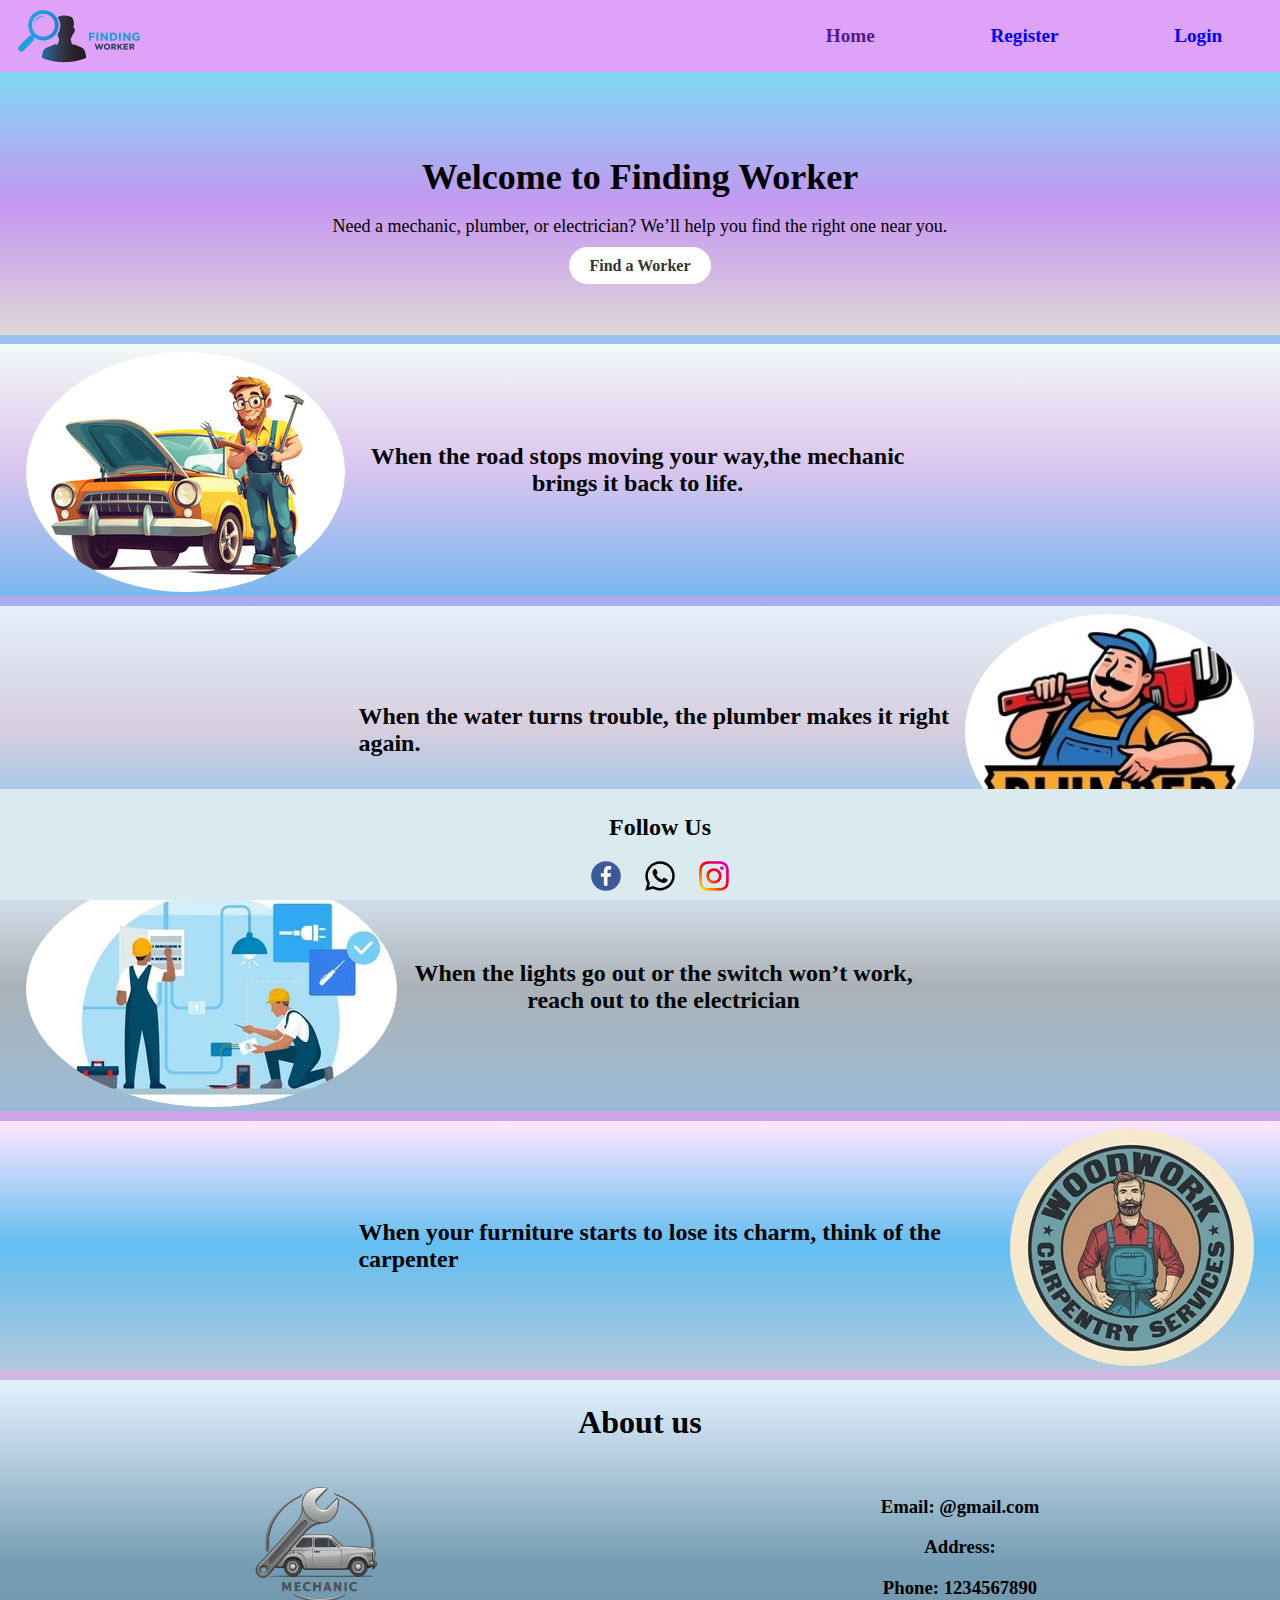
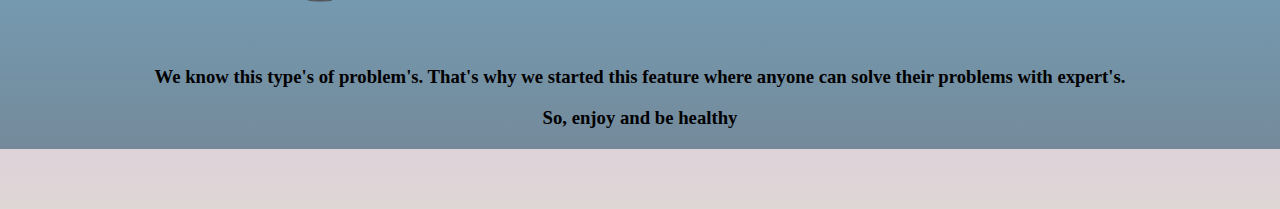
<file: index.html>
<!DOCTYPE html>
<html lang="en">

<head>
    <meta charset="UTF-8">
    <meta name="viewport" content="width=device-width, initial-scale=1.0">
    <title>Document</title>
    <link rel="stylesheet" href="style.css">
    <link rel="stylesheet" href="foot.css">
</head>

<body>
    <div class="nav-bar">
        <div class="log">
            <img src="img/find.png" alt="Finding Worker">
        </div>
        <div class="menus">
            <a href="">Home</a>
            <a href="reg.html" id="reg">Register</a>
            <a href="logged.html" id="log">Login</a>
            <a onclick="Logout()" id="out">Logout</a>
        </div>
    </div>
    <section class="hero">
        <h1>Welcome to Finding Worker</h1>
        <p>Need a mechanic, plumber, or electrician? We’ll help you find the right one near you.</p>
        <a onclick="dash()" class="btn">Find a Worker</a>
    </section>

    <section class="head">
        <div class="work_1" id="work">
            <div id="inworker">
                <div><img src="img/mec.jpg" alt=""></div>
                <div id="H3_div">
                    <h3>When the road stops moving your way,the mechanic brings it back to life.</h3>
                </div>
            </div>
        </div>
        <div class="work_2" id="work">
            <div id="inwork">
                <div><img src="img/plum.jpg" alt=""></div>
                <div id="H_div">
                    <h3>When the water turns trouble, the plumber makes it right again.</h3>
                </div>
            </div>
        </div>
        <div class="work_3" id="work">
            <div id="inworker">
                <div><img src="img/elect.jpg" alt=""></div>
                <div id="H3_div">
                    <h3>When the lights go out or the switch won’t work, reach out to the electrician</h3>
                </div>
            </div>
        </div>
        <div class="work_4" id="work">
            <div id="inwork">
                <div><img src="img/car.jpg" alt=""></div>
                <div id="H_div">
                    <h3>When your furniture starts to lose its charm, think of the carpenter</h3>
                </div>
            </div>
        </div>
    </section>
    <section class="about_sec">
        <h1>About us</h1>
        <div class="abt">
            <div class="abt_nm">
                <img src="img/a3.png" alt="">
                <h4></h4>
            </div>
            <div class="data">
                <h3>Email: @gmail.com</h3>
                <h3>Address: </h3>
                <h3>Phone: 1234567890</h3>
            </div>
        </div>
        <h3>We know this type's of problem's. That's why we started this feature where anyone can solve their problems
            with expert's.</h3>
        <h3>So, enjoy and be healthy</h3>
    </section>
    <footer class="foot">
        <h2>Follow Us</h2>
        <a href="/"><img src="img/fb.svg" alt="FB"></a>
        <a href=""><img src="img/wa.svg" alt="WA"></a>
        <a href=""><img src="img/insta.svg"
                alt="INSTA"></a>
    </footer>
</body>
<script>
    let logged = JSON.parse(localStorage.getItem('isLoggedIn'))
    function first() {
        if (logged === true) {
            document.getElementById('log').style = "display:none"
            document.getElementById('reg').style = "display:none"
            document.getElementById('out').style = "display:block"
        }
        else {
            document.getElementById('out').style = "display:none"
        }
    }
    first()
    function dash(){
        if(logged === true){
            window.location.href = "dashboard.html"
        }
        else{
            window.location.href = "User_log.html"
        }
    }
    function Logout() {
        localStorage.removeItem("isLoggedIn");
        window.location.reload()
    }
</script>

</html>
</file>
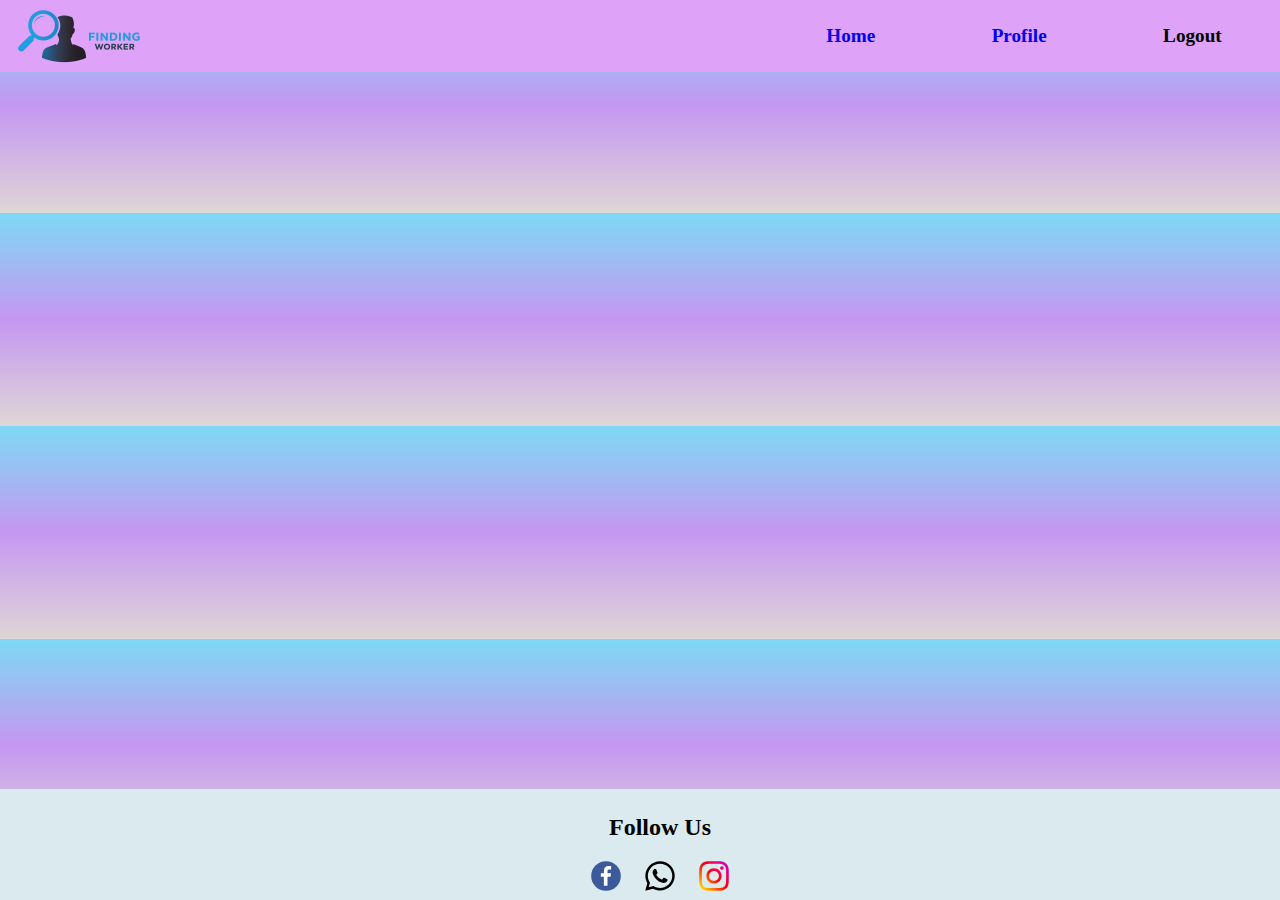
<file: dashboard.html>
<!DOCTYPE html>
<html lang="en">
<head>
    <meta charset="UTF-8">
    <meta name="viewport" content="width=device-width, initial-scale=1.0">
    <title>Document</title>
    <link rel="stylesheet" href="style.css">
    <link rel="stylesheet" href="foot.css">
    <link rel="stylesheet" href="dash.css">
</head>
<body>
       <div class="nav-bar">
        <div class="log">
            <img src="img/find.png" alt="Finding Worker">
        </div>
        <div class="menus">
            <a href="index.html">Home</a>
            <a href="Profile.html">Profile</a>
            <a onclick="Logout()">Logout</a>
        </div>
    </div><br>
<section class="main_body">
    <div id="info">

    </div>
</section>

     <section class="foot">
        <h2>Follow Us</h2>
        <a href="#"><img src="img/fb.svg" alt="FB"></a>
        <a href="#"><img src="img/wa.svg" alt="WA"></a>
        <a href="#"><img src="img/insta.svg" alt="INSTA"></a>
    </section>
</body>
<script>
    function show(){
        let worker = document.getElementById('info')
        worker.innerHTML = '';
       let provider = JSON.parse(localStorage.getItem('Provider')) || []
       provider.map(i => {
        worker.innerHTML +=
        `<div class="worker-card" > <h1> ${i.FullName}</h1>
        <h4>${"DOB: " + i.DOB}</h4>
        <h4>${"Address: " + i.F_Add + ", Dist: " + i.Dist}</h4>
        <h4>${"State: "+ i.State}</h4>
        </div>`
       });
    }
    show()
    function Logout(){
        localStorage.removeItem("isLoggedIn");
        window.location.href = "index.html"
    }
</script>
</html>
</file>
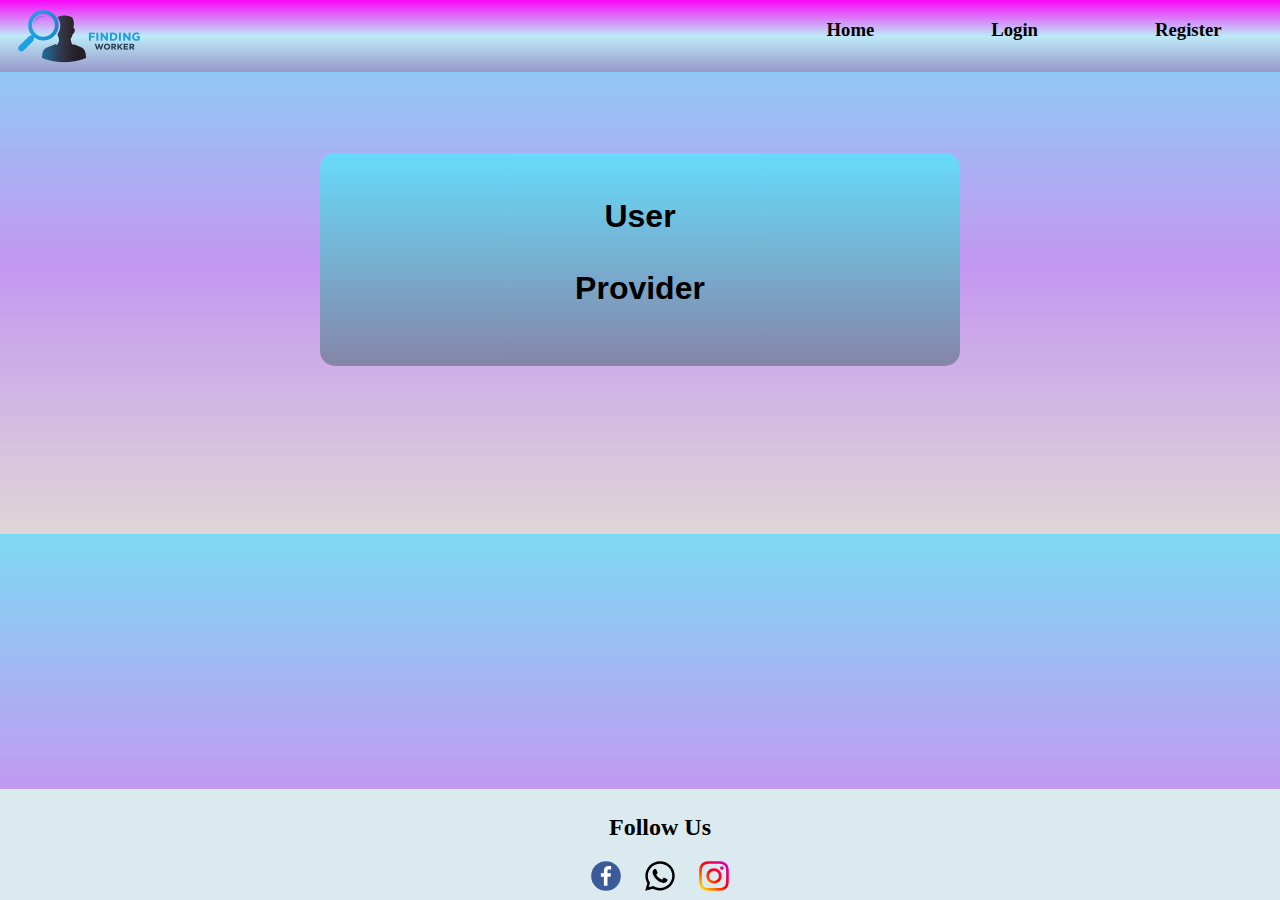
<file: logged.html>
<!DOCTYPE html>
<html lang="en">

<head>
    <meta charset="UTF-8">
    <meta name="viewport" content="width=device-width, initial-scale=1.0">
    <title>Document</title>
    <link rel="stylesheet" href="style.css">
    <link rel="stylesheet" href="logged.css">
    <link rel="stylesheet" href="foot.css">
</head>

<body>
    <div class="nav-bar">
        <div class="log">
            <img src="img/find.png" alt="Finding Worker">
        </div>
        <div class="menus">
            <h3 onclick="window.location.href='index.html'">Home</h3>
            <h3 onclick="window.location.href='logged.html'">Login</h3>
            <h3 onclick="window.location.href='reg.html'">Register</h3>
        </div>
    </div><br>

    <section class="category" id="info">
            <h1 onclick="Userinfo()">User</h1>
            <h1 onclick="ProInfo(event)">Provider</h1>
    </section>
    <section class="foot">
        <h2>Follow Us</h2>
        <a href="#"><img src="img/fb.svg" alt="FB"></a>
        <a href="#"><img src="img/wa.svg" alt="WA"></a>
        <a href="#"><img src="img/insta.svg" alt="INSTA"></a>
    </section>
</body>
<script>

    function Userinfo(e){
        window.location.href = "User_log.html"
    }
    function ProInfo(e){
        window.location.href = "Pro_log.html"
    }
</script>
</html>
</file>
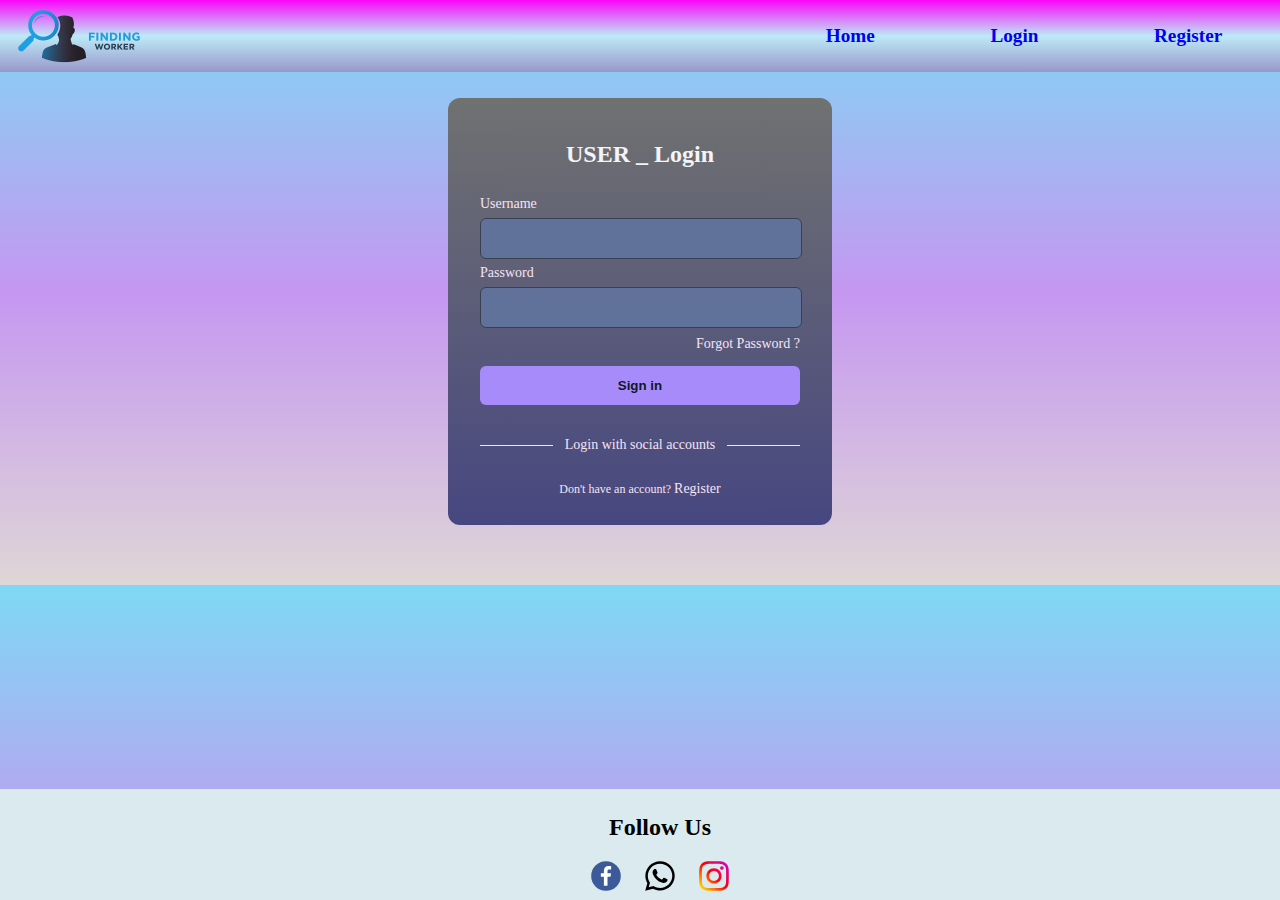
<file: Pro_log.html>
<!DOCTYPE html>
<html lang="en">

<head>
    <meta charset="UTF-8">
    <meta name="viewport" content="width=device-width, initial-scale=1.0">
    <title>Document</title>
    <link rel="stylesheet" href="style.css">
    <link rel="stylesheet" href="logged.css">
    <link rel="stylesheet" href="foot.css">
</head>

<body>
    <div class="nav-bar">
        <div class="log">
            <img src="img/find.png" alt="Finding Worker">
        </div>
        <div class="menus">
            <a href="index.html">Home</a>
            <a href="logged.html">Login</a>
            <a href="reg.html">Register</a>
        </div>
    </div><br>
    <section id="providers">
        <div class="form-container">
            <p class="title">USER _ Login</p>
            <form class="form">
                <div class="input-group">
                    <label for="username">Username</label>
                    <input type="text" name="username" id="username" placeholder="">
                </div>
                <div class="input-group">
                    <label for="password">Password</label>
                    <input type="password" name="password" id="password" placeholder="">
                    <div class="forgot">
                        <a rel="noopener noreferrer" href="#">Forgot Password ?</a>
                    </div>
                </div>
                <button onclick="login(event)" class="sign">Sign in</button>
            </form>
            <div class="social-message">
                <div class="line"></div>
                <p class="message">Login with social accounts</p>
                <div class="line"></div>
            </div>
            <p class="signup">Don't have an account?
                <a rel="noopener noreferrer" href="reg.html" class="">Register</a>
            </p>
        </div>
    </section>
        <section class="foot">
        <h2>Follow Us</h2>
        <a href="#"><img src="img/fb.svg" alt="FB"></a>
        <a href="#"><img src="img/wa.svg" alt="WA"></a>
        <a href="#"><img src="img/insta.svg" alt="INSTA"></a>
    </section>
</body>
<script>
    function login(e) {
        e.preventDefault();
  const email = document.getElementById("username").value
  const password = document.getElementById("password").value
  if (!email || !password) {
    alert("Please enter both email and password.");
    return;
  }
  const users = JSON.parse(localStorage.getItem('Provider')) || [];
  const user = users.find(user => user.Email === email);

  if (!user) {
    alert("Email not found! Please sign up first.");
    return;
  }
  if (user.Password === password) {
    alert("Login successful!");
    window.location.href = "index.html";
  } else {
    alert("Incorrect password. Try again.");
  }
}
</script>
</html>
</file>
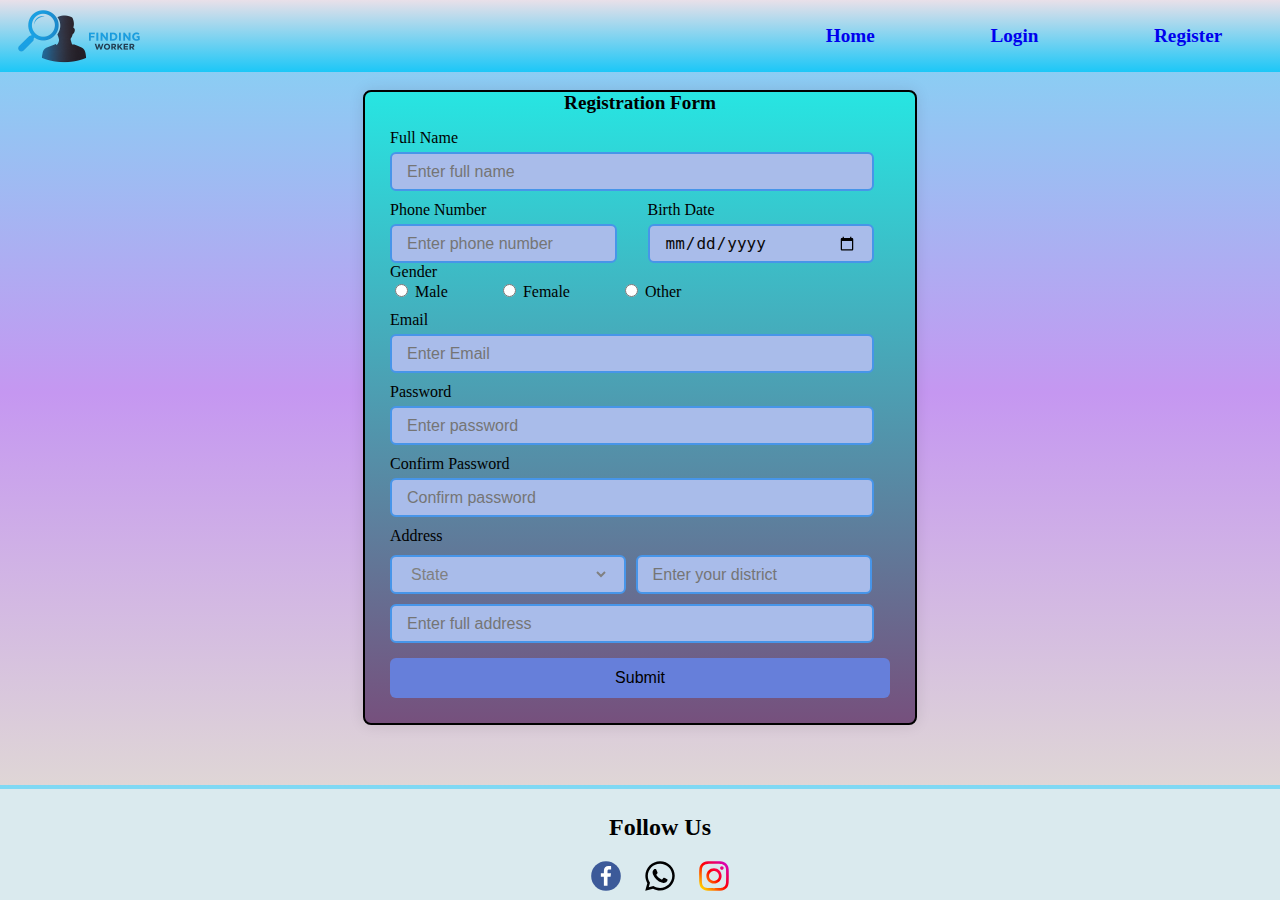
<file: Pro_reg.html>
<!DOCTYPE html>
<html lang="en">

<head>
    <meta charset="UTF-8">
    <meta name="viewport" content="width=device-width, initial-scale=1.0">
    <title>Registeration</title>
    <link rel="stylesheet" href="style.css">
    <link rel="stylesheet" href="reg.css">
    <link rel="stylesheet" href="foot.css">
</head>

<body>
    <div class="nav-bar">
        <div class="log">
            <img src="img/find.png" alt="Finding Worker">
        </div>
        <div class="menus">
            <a href="index.html">Home</a>
            <a href="logged.html">Login</a>
            <a href="reg.html">Register</a>
        </div>
    </div><br>
    <section class="container" id="Pro-reg">
        <header>Registration Form</header>
        <form class="form" action="#">
            <div class="input-box">
                <label>Full Name</label>
                <input required="" placeholder="Enter full name" type="text" id="Pname">
            </div>
            <div class="column">
                <div class="input-box" id="in">
                    <label>Phone Number</label>
                    <input required="" placeholder="Enter phone number" type="telephone" id="Pphn">
                </div>
                <div class="input-box" id="in">
                    <label>Birth Date</label>
                    <input required="" placeholder="dd-mm-yyyy" type="date" id="Pdob">
                </div>
            </div>
            <label>Gender</label>
            <div class="gender-option">
                <label>
                    <input type="radio" name="gender" value="Male"> Male
                </label>
                <label>
                    <input type="radio" name="gender" value="Female"> Female
                </label>
                <label>
                    <input type="radio" name="gender" value="Other"> Other
                </label>
            </div>
            <div class="input-box" id="in">
                <label>Email</label>
                <input required="" placeholder="Enter Email" type="email" id="Pmail">
            </div>
            <div class="input-box">
                <label>Password</label>
                <input required id="Ppass" name="password" placeholder="Enter password" type="password" />
            </div>
            <div class="input-box">
                <label>Confirm Password</label>
                <input required id="Pcon_pass" name="confirm_password" placeholder="Confirm password" type="password" />
            </div>
            <div class="input-box address">
                <label>Address</label>
                <div class="columns">
                    <div class="select-box">
                        <select id="Pstate">
                            <option hidden="">State</option>
                            <option>Chhatisgarh</option>
                            <option>madhyprades</option>
                            <option>delhi</option>
                            <option>chinnai</option>
                        </select>
                </div>
                <input required="" placeholder="Enter your district" type="text" id="Pdist">
            </div>
            <input required="" placeholder="Enter full address" type="text" id="PAdd">
            </div>
            <button onclick="reg(event)">Submit</button>
        </form>
    </section>
    <section class="foot">
        <h2>Follow Us</h2>
        <a href="#"><img src="img/fb.svg" alt="FB"></a>
        <a href="#"><img src="img/wa.svg" alt="WA"></a>
        <a href="#"><img src="img/insta.svg" alt="INSTA"></a>
    </section>
</body>
<script>
    function reg(e) {
        e.preventDefault();
        let FN = document.getElementById('Pname').value
        let Phn = document.getElementById('Pphn').value
        let dob = document.getElementById('Pdob').value
        let sex = document.querySelector('input[name="gender"]:checked')?.value || ""
        let email = document.getElementById('Pmail').value
        let Pass = document.getElementById('Ppass').value
        let C_Pass = document.getElementById('Pcon_pass').value
        let state = document.getElementById('Pstate').value
        let dist = document.getElementById('Pdist').value
        let Fadd = document.getElementById('PAdd').value
        validatePasswords();
        function submit() {
            NewData = { FullName: FN, Phone: Phn,DOB:dob, Sex: sex, Email: email, Password: Pass, Confirm_Password: C_Pass, State: state, Dist: dist, F_Add: Fadd }
            let old_data = JSON.parse(localStorage.getItem('Provider')) || []
            console.log(old_data, 'Old')
            Upload = [...old_data, NewData]
            localStorage.setItem('Provider', JSON.stringify(Upload))
        }
        function validatePasswords() {
            if (Pass === C_Pass) {
                submit();
                alert('Successfully registered.')
                window.location.href = "index.html"
            }
            else {
                alert('Passwords do not match. Please try again.');
                e.preventDefault();
            }
        }
    }
</script>

</html>
</file>
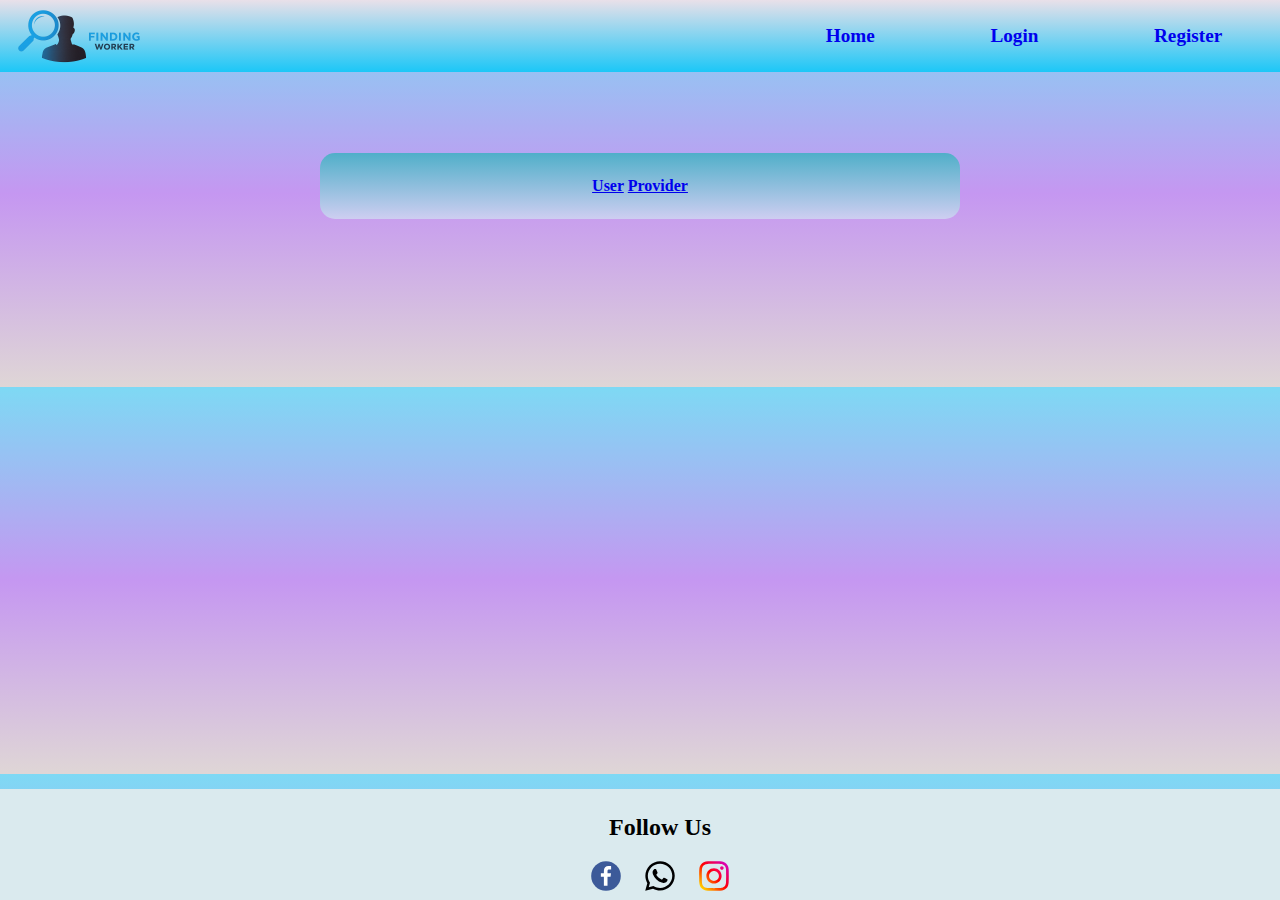
<file: reg.html>
<!DOCTYPE html>
<html lang="en">

<head>
    <meta charset="UTF-8">
    <meta name="viewport" content="width=device-width, initial-scale=1.0">
    <title>Registeration</title>
    <link rel="stylesheet" href="style.css">
    <link rel="stylesheet" href="reg.css">
    <link rel="stylesheet" href="foot.css">
</head>

<body>
    <div class="nav-bar">
        <div class="log">
            <img src="img/find.png" alt="Finding Worker">
        </div>
        <div class="menus">
            <a href="index.html">Home</a>
            <a href="logged.html">Login</a>
            <a href="reg.html">Register</a>
        </div>
    </div><br>

    <section class="category" id="info">
        <div id="info">
            <a href="User_reg.html">User</a>
            <a href="Pro_reg.html">Provider</a>
        </div>
    </section>
    <section class="foot">
        <h2>Follow Us</h2>
        <a href="#"><img src="img/fb.svg" alt="FB"></a>
        <a href="#"><img src="img/wa.svg" alt="WA"></a>
        <a href="#"><img src="img/insta.svg" alt="INSTA"></a>
    </section>
</body>

</html>
</file>
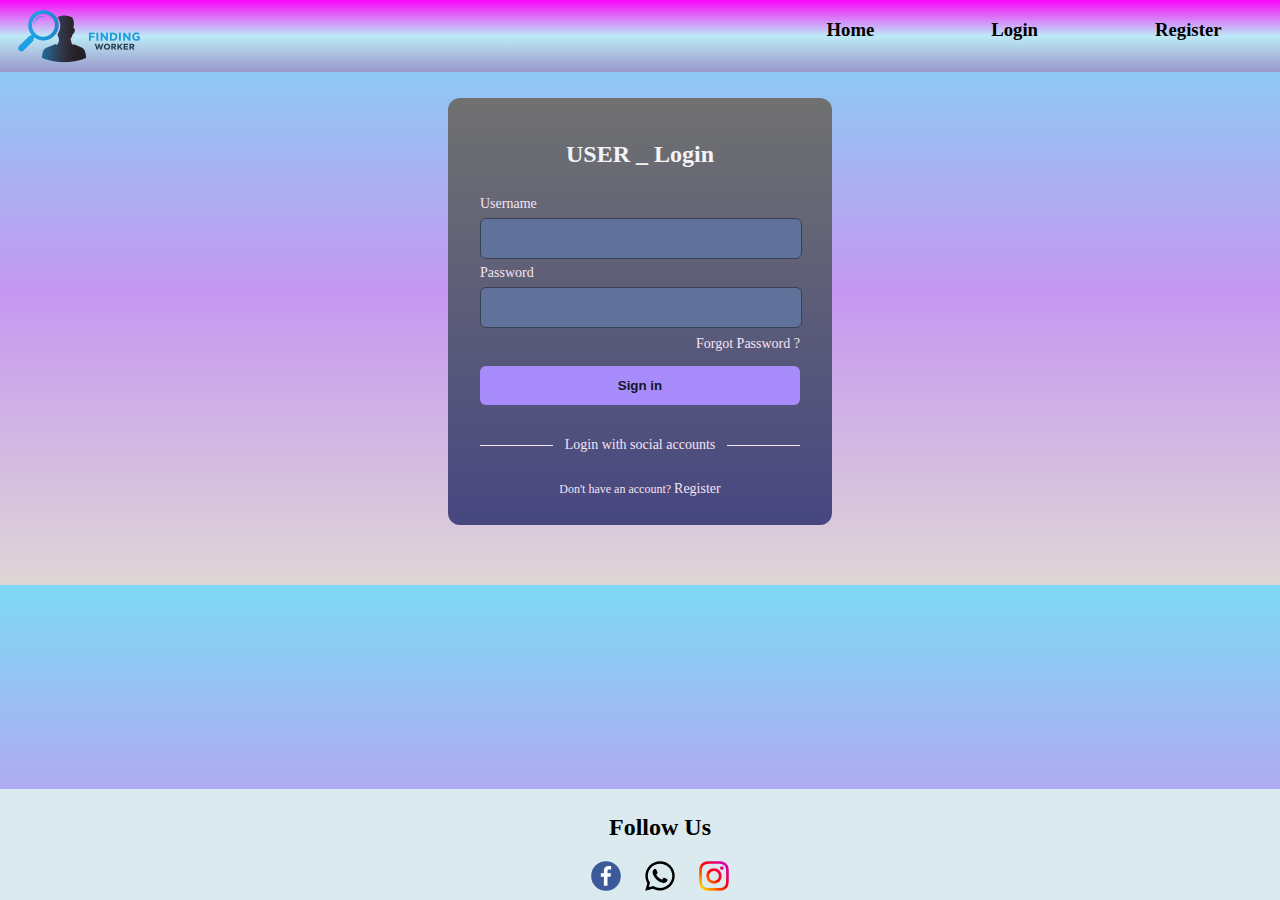
<file: User_log.html>
<!DOCTYPE html>
<html lang="en">

<head>
    <meta charset="UTF-8">
    <meta name="viewport" content="width=device-width, initial-scale=1.0">
    <title>Document</title>
    <link rel="stylesheet" href="style.css">
    <link rel="stylesheet" href="logged.css">
    <link rel="stylesheet" href="foot.css">
</head>

<body>
    <div class="nav-bar">
        <div class="log">
            <img src="img/find.png" alt="Finding Worker">
        </div>
        <div class="menus">
            <h3 onclick="window.location.href='index.html'">Home</h3>
            <h3 onclick="window.location.href='logged.html'">Login</h3>
            <h3 onclick="window.location.href='reg.html'">Register</h3>
        </div>
    </div><br>

    <section id="users">
        <div class="form-container">
            <p class="title">USER _ Login</p>
            <form class="form">
                <div class="input-group">
                    <label for="username">Username</label>
                    <input type="text" name="username" id="username" placeholder="">
                </div>
                <div class="input-group">
                    <label for="password">Password</label>
                    <input type="password" name="password" id="password" placeholder="">
                    <div class="forgot">
                        <a rel="noopener noreferrer" href="#">Forgot Password ?</a>
                    </div>
                </div>
                <button onclick="login(event)" class="sign">Sign in</button>
            </form>
            <div class="social-message">
                <div class="line"></div>
                <p class="message">Login with social accounts</p>
                <div class="line"></div>
            </div>
            <p class="signup">Don't have an account?
                <a rel="noopener noreferrer" href="reg.html" class="">Register</a>
            </p>
        </div>
    </section>
        <section class="foot">
        <h2>Follow Us</h2>
        <a href="#"><img src="img/fb.svg" alt="FB"></a>
        <a href="#"><img src="img/wa.svg" alt="WA"></a>
        <a href="#"><img src="img/insta.svg" alt="INSTA"></a>
    </section>
</body>
<script>
    function login(e) {
        e.preventDefault();
  const email = document.getElementById("username").value
  const password = document.getElementById("password").value
  if (!email || !password) {
    alert("Please enter both email and password.");
    return;
  }
  const users = JSON.parse(localStorage.getItem('Users')) || [];
  const user = users.find(user => user.Email === email);

  if (!user) {
    alert("Email not found! Please sign up first.");
    return;
  }
  if (user.Password === password) {
    alert("Login successful!");
    window.location.href = "index.html";
  } else {
    alert("Incorrect password. Try again.");
  }
}
</script>
</html>
</file>
<file: style.css>
body {
    background: linear-gradient(#7ed9f4, #c597f1, #dfd6d6);
    margin: auto;
    cursor: default;
}

.nav-bar {
    position: fixed;
    width: 100%;
    height: auto;
    display: flex;
    justify-content: space-between;
    background-color: rgb(222, 163, 249);
    top: 0;
    z-index: 100;
}

.nav-bar .log {
    width: 20%;
    height: 8vh;
    margin-left: 1rem;
}

.nav-bar .log img {
    width: 50%;
    height: 8vh;
    object-fit: contain;
}

.nav-bar .log img:hover {
    transform: translateX(50px);
    transition: 2s;
}

.nav-bar .menus {
    width: 40%;
    display: flex;
    justify-content: space-around;
}

.nav-bar .menus a {
    font-size: larger;
    font-weight: 600;
    text-decoration: none;
    margin: auto;
}

.nav-bar .menus a:hover {
    transform: scale(1.2);
    color: #333;
}

.hero {
    margin-top: 8vh;
    background: linear-gradient(#7ed9f4, #c597f1, #dfd6d6);
    color: linear- grd;
    text-align: center;
    padding: 60px 20px;
}

.hero h1 {
    font-size: 36px;
    margin-bottom: 10px;
}

.hero p {
    font-size: 18px;
    margin-bottom: 20px;
}

.hero .btn {
    background-color: #fff;
    color: #333;
    padding: 10px 20px;
    border-radius: 25px;
    text-decoration: none;
    font-weight: bold;
}

.hero .btn:hover {
    background-color: #f3f3f3;
}

#work {
    width: 100%;
    height: auto;
    margin-bottom: 10px;
}

#work h3 {
    font-family: Garamond, serif;
    font-size: x-large;
}

#inworker {
    width: 70%;
    height: fit-content;
    display: flex;
    flex-direction: row;
    margin-left: 2%;
    justify-content: space-between;
}

.work_1 {
    width: -30%;
    display: flex;
    margin-top: 1vh;
    background: linear-gradient(#f3f9f7, #dac4ee, #7ab8ef);
}

.work_2 {
    display: flex;
    justify-content: right;
    background: linear-gradient(#e4f0fa, #d6cede, #7fc2f5);
}

.work_3 {
    background: linear-gradient(#dfefff, #abb2b6, #9abcd7);
}

.work_4 {
    justify-items: right;
    background: linear-gradient(#ffe6ff, #64bdf1, #b0c9dc);
}

#inwork {
    width: 70%;
    height: fit-content;
    display: flex;
    flex-direction: row-reverse;
    margin-right: 2%;
    justify-content: space-between;
}

#inwork img {
    object-fit: contain;
    border-radius: 50%;
    margin-top: 8px;
}

#inworker img {
    object-fit: contain;
    border-radius: 50%;
    margin-top: 8px;
}

#H3_div {
    margin: auto;
    text-align: center;
    margin-left: 1%;
}

#H_div {
    margin: auto;
    margin-right: 8px;
}


.about_sec {
    width: 100%;
    height: auto;
    margin-top: 1px;
    padding: 2px 0;
    text-align: center;
    background: linear-gradient(#e3f1ff, #759db4, #748a9b);
}

.abt {
    width: 100%;
    display: flex;
}

.abt_nm {
    width: 50%;
}

.abt_nm img {
    width: 25%;
    height: auto;
    border-radius: 50%;
}

.data {
    width: 50%;
    padding-top: 15px;
}
</file>
<file: foot.css>
body{
    padding-bottom: 60px;
}
.foot{
    width: 100%;
    height: auto;
    padding: 5px 20px;
    text-align: center;
    position: fixed;
    bottom: 0;
    left: 0;
    background: linear-gradient(#daeaee);
}
.foot a{
    margin: 0 10px;
}
.foot a img{
    width: 30px;
}
</file>
<file: dash.css>
body{
    top: 0;
}
.main_body{
margin-top: 15vh;
}
#info {
  display: flex;
  flex-wrap: wrap;
  gap: 20px;
  
}

.worker-card {
  background: white;
  width: 280px;
  padding: 15px;
  border-radius: 8px;
  box-shadow: 0 2px 4px rgba(0,0,0,0.1);
}


.worker-card h1 {
  margin: 0 0 10px 0;
  font-size: 24px;
}

.worker-card h4 {
  margin: 4px 0;
  font-weight: normal;
}
</file>
<file: logged.css>
.nav-bar {
  background:linear-gradient(rgb(250, 5, 250),rgb(189, 234, 247), rgb(152, 152, 202) );
}

.category {
  width: 50%;
  margin-top: 15vh;
  margin-left: 25%;
  margin-bottom: 12vh;
  justify-items: center;
  font-weight: 700;
  background:linear-gradient(rgb(103, 219, 250), rgb(133, 133, 168) );
  padding: 1.5rem 0;
  border-radius: 15px;
}

.category h1 {
  width: max-content;
  margin-bottom: 35px;
  font-family: Verdana, Geneva, Tahoma, sans-serif;
  cursor: default;
}

.form-container {
  width: 320px;
  margin: auto;
  border-radius: 0.75rem;
  background:linear-gradient(rgb(112, 113, 112),rgb(71, 71, 129));
  padding: 1em 2rem 1em;
  color: rgba(243, 244, 246, 1);
}

.title {
  text-align: center;
  font-size: 1.5rem;
  line-height: 2rem;
  font-weight: 700;
}

.form {
  margin-top: 1.5rem;
}

.input-group {
  margin-top: 0.25rem;
  font-size: 0.875rem;
  line-height: 1.25rem;
}

.input-group label {
  display: block;
  color: rgb(245, 228, 244);
  margin-bottom: 4px;
}

.input-group input {
  width: 90%;
  border-radius: 0.375rem;
  border: 1px solid rgba(55, 65, 81, 1);
  outline: 0;
  background-color: rgb(96, 113, 154);
  padding: 0.75rem 1rem;
  color: rgba(243, 244, 246, 1);
}

.input-group input:focus {
  border-color: rgba(167, 139, 250);
}

.forgot {
  display: flex;
  justify-content: flex-end;
  font-size: 0.75rem;
  line-height: 1rem;
  color: rgba(156, 163, 175, 1);
  margin: 8px 0 14px 0;
}

.forgot a,
.signup a {
  color: rgb(245, 228, 244);
  text-decoration: none;
  font-size: 14px;
}

.forgot a:hover,
.signup a:hover {
  text-decoration: underline rgba(167, 139, 250, 1);
}

.sign {
  display: block;
  width: 100%;
  background-color: rgba(167, 139, 250, 1);
  padding: 0.75rem;
  text-align: center;
  color: rgba(17, 24, 39, 1);
  border: none;
  border-radius: 0.375rem;
  font-weight: 600;
}

.social-message {
  display: flex;
  align-items: center;
  padding-top: 1rem;
}

.line {
  height: 1px;
  flex: 1 1 0%;
  background-color: rgb(245, 228, 244);
}

.social-message .message {
  padding-left: 0.75rem;
  padding-right: 0.75rem;
  font-size: 0.875rem;
  line-height: 1.25rem;
  color: rgb(245, 228, 244);
}

.signup {
  text-align: center;
  font-size: 0.75rem;
  line-height: 1rem;
  color: rgb(245, 228, 244);
}

#users,
#providers {
  margin-top: 5rem;
}
</file>
<file: reg.css>
.nav-bar {background:linear-gradient(rgb(233, 224, 233),rgb(28, 199, 247) );
}

.category {
    width: 50%;
    margin-top: 15vh;
    margin-left: 25%;
    margin-bottom: 12vh;
    justify-items: center;
    font-weight: 700;
    background:linear-gradient(rgb(80, 175, 201), rgb(206, 206, 241) );
    padding: 1.5rem 0;
    border-radius: 15px;
}

.category h1 {
    width: max-content;
    margin-bottom: 35px;
    font-family: Verdana, Geneva, Tahoma, sans-serif;
    cursor: default;
}

.container {
    position: relative;
    max-width: 500px;
    height: auto;
    width: 100%;
    background:linear-gradient(rgb(39, 229, 226), rgb(118, 80, 125));
    padding: 0 25px 25px;
    border-radius: 8px;
    box-shadow: 0 0 15px rgba(0, 0, 0, 0.1);
    border: 2px solid black;
    margin: auto;
    margin-top: 8vh;

}

.container h2 {
    text-align: center;
    margin-bottom: 0.5em;

}

.container .U-img {
    width: 80px;
}

.container header {
    font-size: 1.2rem;
    color: #000;
    font-weight: 600;
    text-align: center;
}

.container .form {
    margin-top: 15px;
}

.form .input-box {
    width: 90%;
    margin-top: 10px;
}

.input-box label {
    color: #000;
}

.form :where(.input-box input, .select-box) {
    position: relative;
    height: 35px;
    width: 100%;
    outline: none;
    font-size: 1rem;
    color: #0a0909;
    margin-top: 5px;
    border: 2px solid #4795e9;
    border-radius: 6px;
    padding: 0 15px;
    background: #a9bcea;
    ;
}

.input-box input:focus {
    box-shadow: 0 1px 0 rgba(0, 0, 0, 0.1);
}

.form .column {
    width: 90%;
    display: flex;
    gap: 65px;
}

.form .gender-box {
    margin-top: 10px;
}

.form :where(.gender-option, .gender) {
    display: flex;
    align-items: center;
    column-gap: 50px;
    flex-wrap: wrap;
}

.form .gender {
    column-gap: 5px;
}

.gender input {
    accent-color: #4b1bea;
}

.form :where(.gender input, .gender label) {
    cursor: pointer;
}

.gender label {
    color: #000;
}

.address :where(input, .select-box) {
    margin-top: 10px;
}

.select-box select {
    height: 100%;
    width: 100%;
    outline: none;
    border: none;
    color: #808080;
    font-size: 1rem;
    background: #a9bcea;
    ;
}

.form button {
    height: 40px;
    width: 100%;
    color: #000;
    font-size: 1rem;
    font-weight: 400;
    margin-top: 15px;
    border: none;
    border-radius: 6px;
    cursor: pointer;
    transition: all 0.2s ease;
    background: #667fda;
}

.form button:hover {
    background: #44438a;
    color: #fcfcfc;
}

.form .columns {
    width: 107%;
    display: flex;
    gap: 2%;

}

#submit_btn {
    width: 20%;
}
</file>
